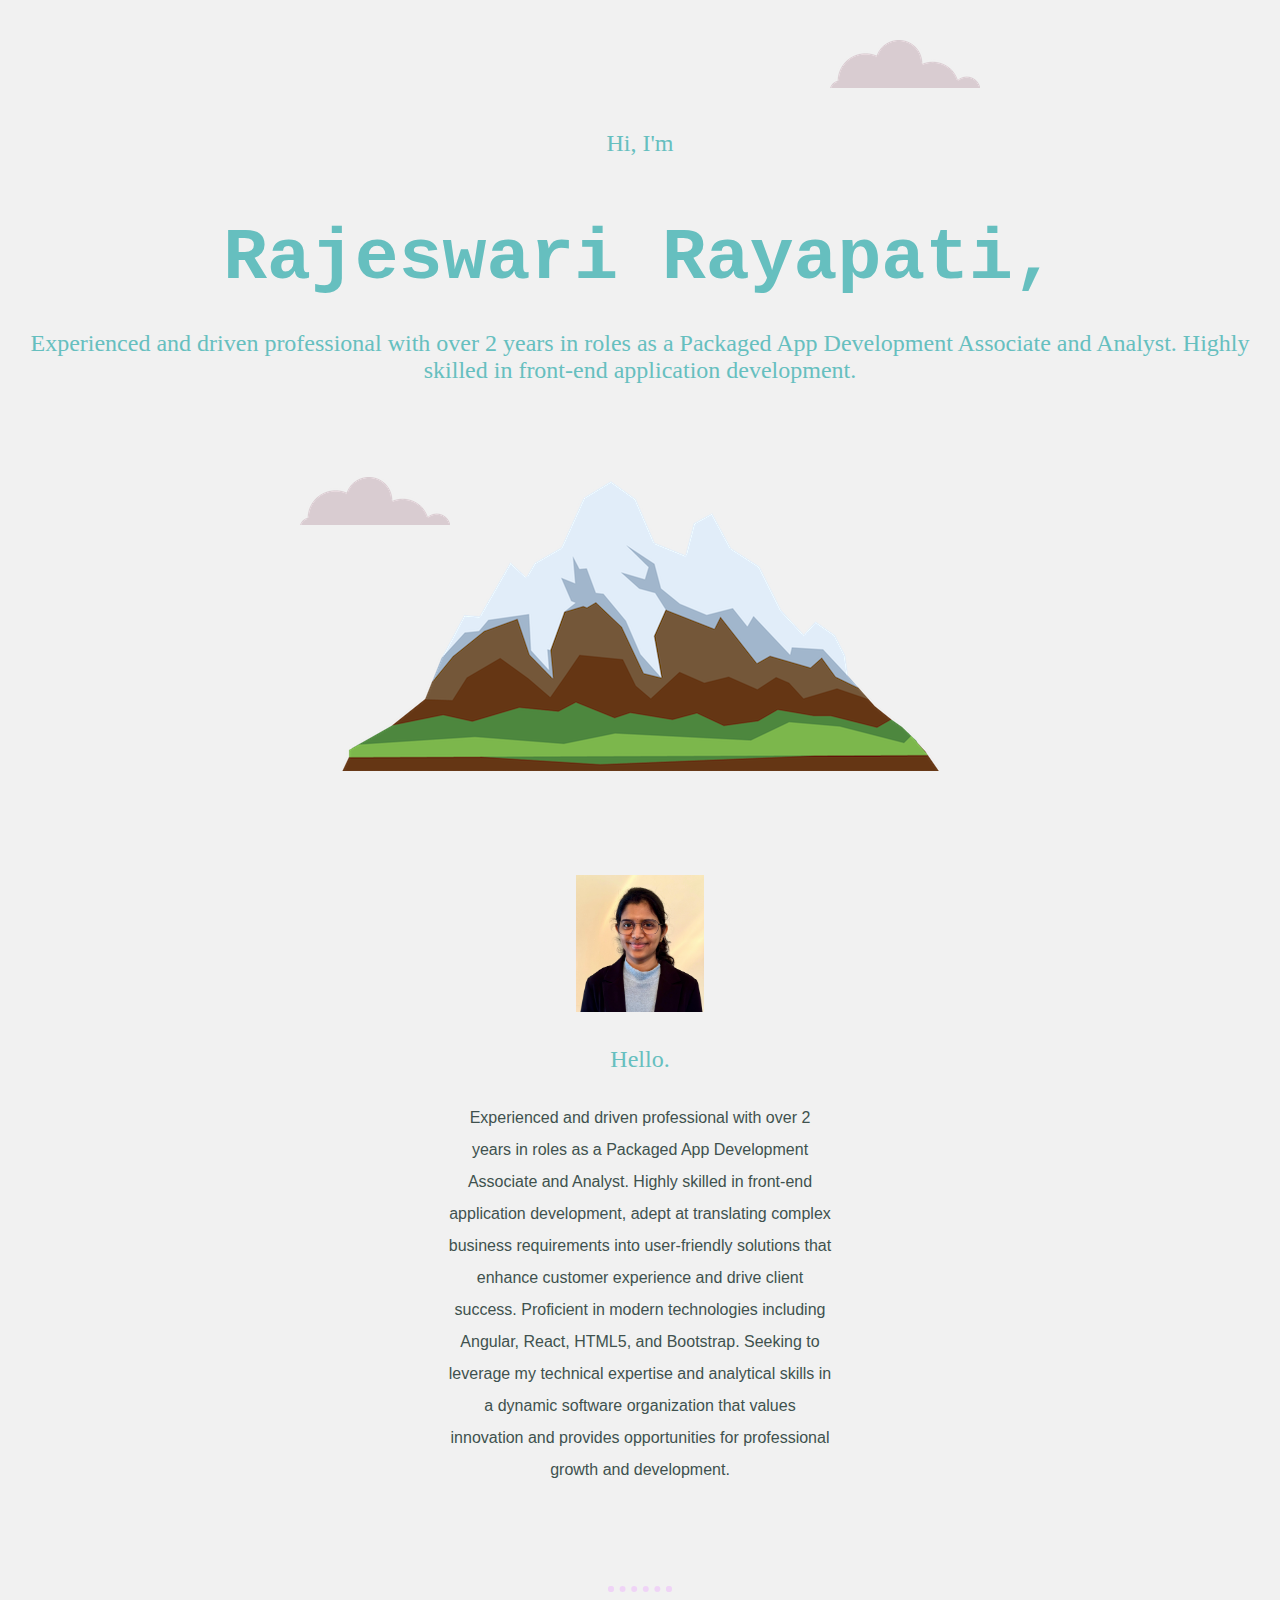
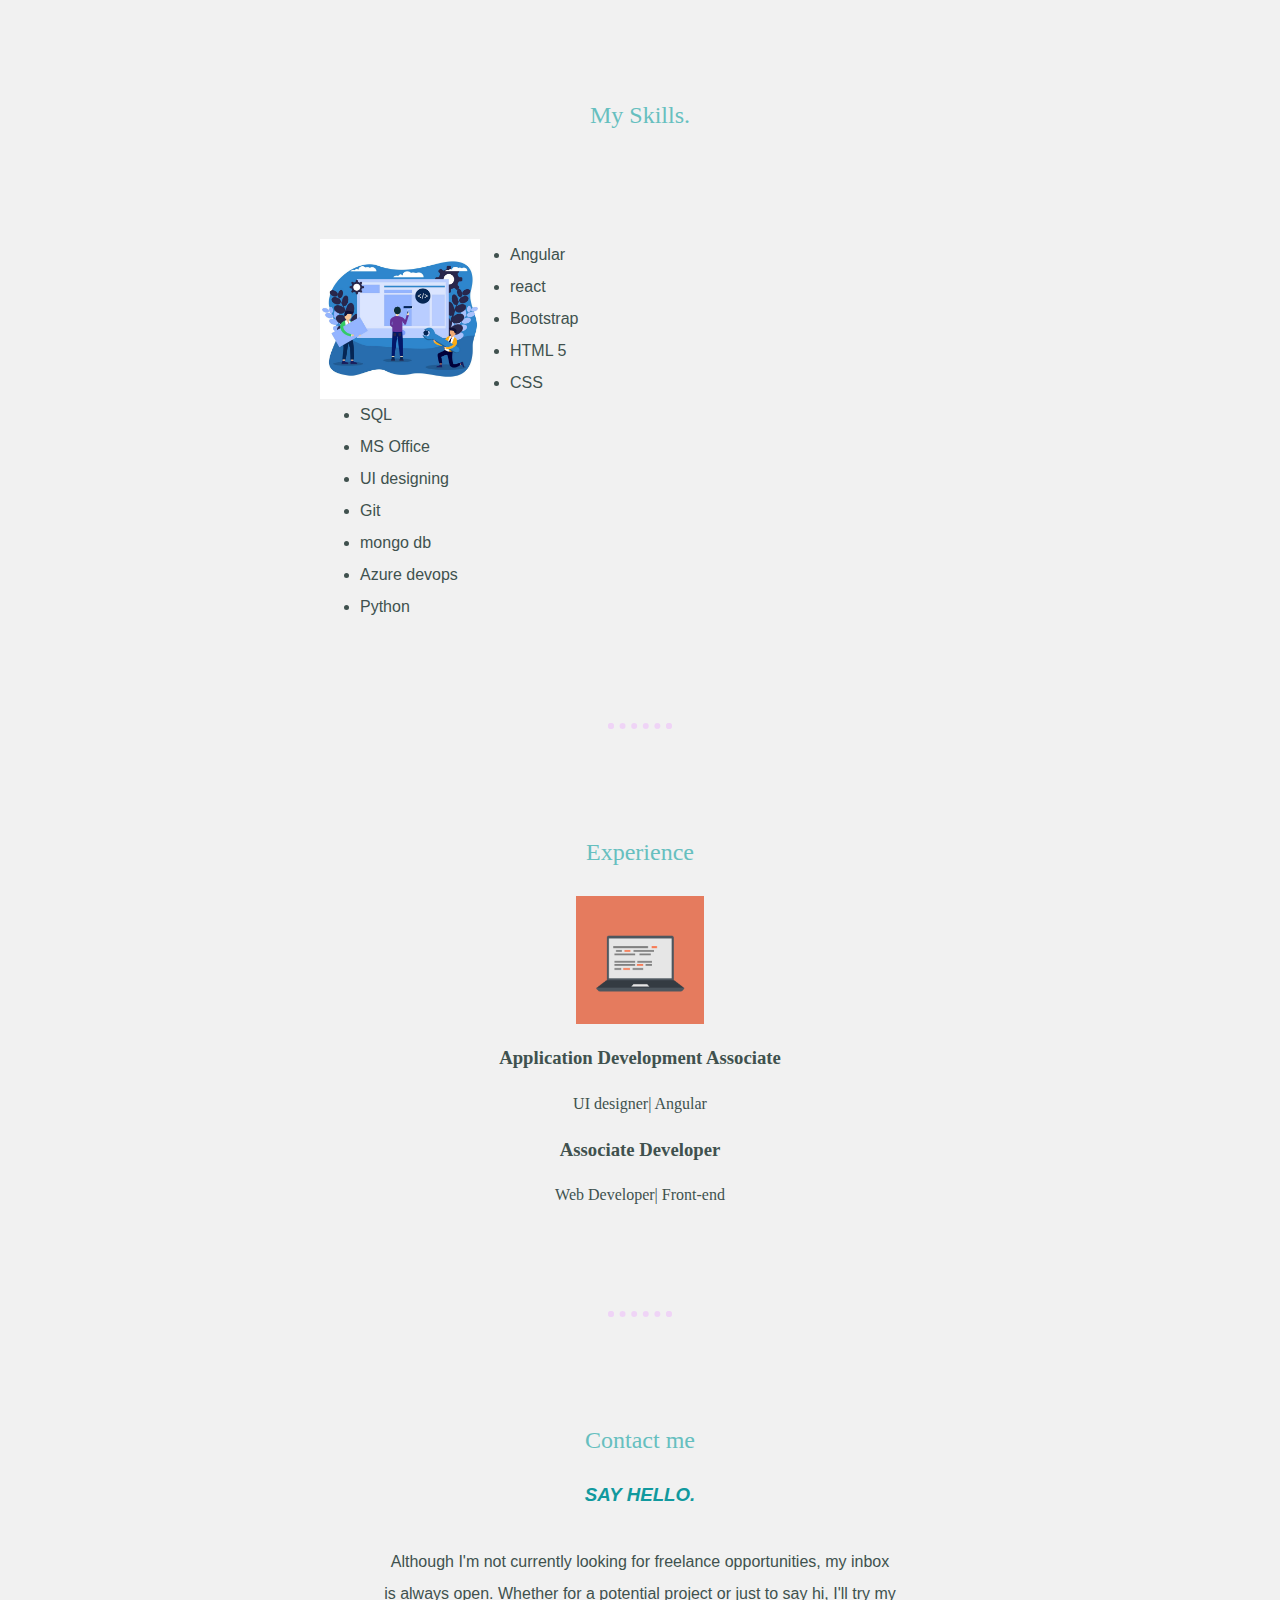
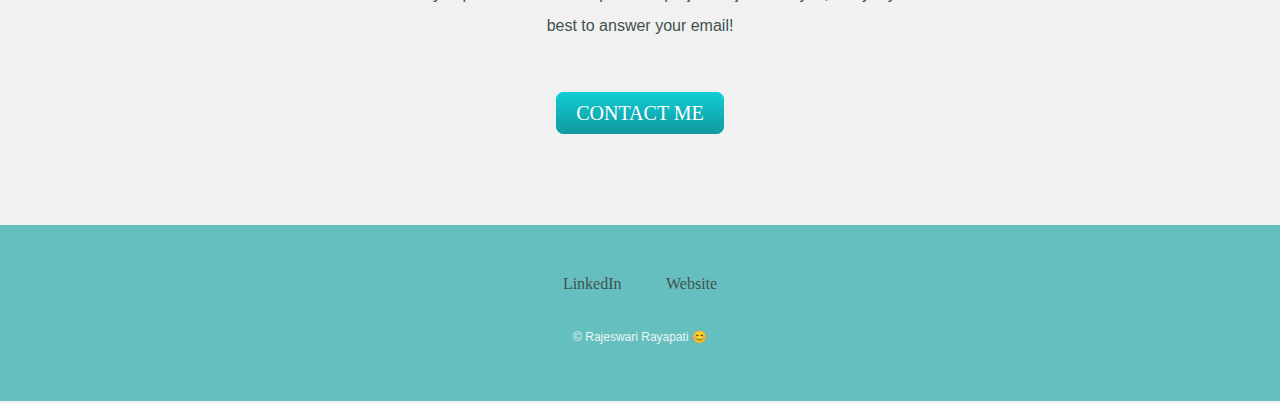
<file: index.html>
<!DOCTYPE html>
<html lang="en">
<head>
    <meta charset="UTF-8">
    <meta http-equiv="X-UA-Compatible" content="IE=edge">
    <meta name="viewport" content="width=device-width, initial-scale=1.0">
    <title>Rajeswari Rayapati</title>
    <link rel="stylesheet" href="css/styles.css">
</head>
<body>
    <div class="top-container">
        <img class="top-cloud" src="cloud.png" alt="sky">
        <h2>Hi, I'm</h2>
        <h1>Rajeswari Rayapati,</h1>
        <h2>Experienced and driven professional with over 2 years in roles as a Packaged App Development Associate and Analyst. Highly 
          skilled in front-end application development.</h2>
        <img class='bottom-cloud' src="cloud.png" alt="sky">
        <img class="mountain" src="mountain.png" alt="hills">
    </div> 
<div class="middle-container">
    <div class="profile">
      <img class='my' src="formalpicture.jpg" alt="Gowtham" width="10%">
      <h2>Hello.</h2>
      <p class="intro">Experienced and driven professional with over 2 years in roles as a Packaged App Development Associate and Analyst. Highly 
        skilled in front-end application development, adept at translating complex business requirements into user-friendly solutions that 
        enhance customer experience and drive client success. Proficient in modern technologies including Angular, React, HTML5, and 
        Bootstrap. Seeking to leverage my technical expertise and analytical skills in a dynamic software organization that values 
        innovation and provides opportunities for professional growth and development.</p>
    </div>
    <hr>
    <div class="skills">
      <h2>My Skills.</h2>
      <div class="skill-row">
        <img class="mine" src="webdevelopment.png" alt="Web development">
        <ul>
          <li>Angular</li>
          <li>react</li>
          <li>Bootstrap</li>          
          <li>HTML 5</li>
          <li>CSS</li>
          <li>SQL</li>
          <li>MS Office</li>
          <li>UI designing</li>
          <li>Git</li>
          <li>mongo db</li>
          <li>Azure devops</li>
          <li>Python</li>
        </ul>
      </div>
      <hr>
      <div>
        <h2>Experience</h2>
        <img class="cert" src="computer.png" alt="Computer Certification">
        
        <div class="job">
          <h3><a href="Experience/Application Development Associate.html">Application Development Associate</a></h3>
          <p><a href="Experience/Application Development Associate.html">UI designer| Angular</a></p>
        </div>
        
        <div class="job">
          <h3><a href="Experience/Associate Developer.html">Associate Developer</a></h3>
          <p><a href="Experience/Associate Developer.html">Web Developer| Front-end</a></p>
        </div>
      </div>
          </div>
    <hr>
    <div class="contact-me">
      <h2>Contact me</h2>
      <h3><i>SAY HELLO.</i></h3>
      <p class="contact">Although I'm not currently looking for freelance opportunities, my inbox is always open. Whether for a potential project or just to say hi, I'll try my best to answer your email!</p>
      <a class="btn" href="mailto:rayapati1203@gmail.com">CONTACT ME</a>
    </div>
  </div>
  <div class="bottom-container">
    <a class="footer-link" href="https://www.linkedin.com/in/rayapati1203/">LinkedIn</a>
    <a class="footer-link" href="https://github.com/rayapati1200">Website</a>
    <p class="copyright">© Rajeswari Rayapati 😊</p>
  </div>
  
</body>
</html>
</file>
<file: css/styles.css>
body{
    margin:0;
    background-color:#F1F1F1 ; 
    color: #40514E;
    text-align: center;
    font-family: 'Segoe UI', Tahoma, Geneva, Verdana, sans-serif;
}
p{
    line-height: 2;
}
h1{
    margin: 50px auto 0 auto;
    color: #66BFBF;
    font-family: monospace;
    font-size: 5.625em;
}
h2{
    font-family: 'Times New Roman', Times, serif;
    font-size: 2.5 rem;
    font-weight: normal;
    color: #66BFBF;
    padding: 10px;
}
h3{
    font-family: Verdana, Geneva, Tahoma, sans-serif;
    color: #11999E;
}
hr{
    border: dotted #EAF6 6px;
    border-bottom: none;
    width: 4%;
    margin: 100px auto;
}
a{
    color: #40514E;
    font-family: 'Times New Roman', Times, serif;
    margin: 10px 20px;
    text-decoration: none;
}
a:hover{
    color: #eaf6f6;
}
.top-container{
    color: rgb(10,25,47);
    position: relative;
    padding-top: 100px;
}

.top-cloud{
    position: absolute;
    top: 40px;
    right: 300px;
}
.bottom-cloud{
    position: absolute;
    left: 300px;
    bottom: 250px;
}
.mine{
    float: left;
    width: 25%;
    margin-right: 30px;
}
.min{
    float: right;
    width: 25%;
    margin-left: 30px;
}
.cert{
    float: inherit;
    width: 10%;
    margin: inherit;
}
.skill-row{
    width: 50%;
    margin:100px auto;
    text-align: left;
    line-height: 2;
}
.middle-container{
    margin: 100px 0;
}
.intro{
    width: 30%;
    margin: auto;
}
.contact{
    width: 40%;
    margin: 40px auto 60px;

}
.bottom-container{
    background-color: #66bfbf;
    padding: 50px 0 20px;
}
.btn {
    background: #11cdd4;
    background-image: -webkit-linear-gradient(top, #11cdd4,  #11999e);
    background-image: -moz-linear-gradient(top, #11cdd4,  #11999e);
    background-image: -ms-linear-gradient(top, #11cdd4,  #11999e);
    background-image: -o-linear-gradient(top, #11cdd4,  #11999e);
    background-image: linear-gradient(to bottom, #11cdd4,  #11999e);
    -webkit-border-radius: 8;
    -moz-border-radius: 8;
    border-radius: 8px;
    font-family: 'Times New Roman', Times, serif;
    color: #ffffff;
    font-size: 20px;
    padding: 10px 20px 10px 20px;
    text-decoration: none;
  }
  
  .btn:hover {
    background: #30e3cb;
    background-image: -webkit-linear-gradient(top, #30e3cb, #2bc4ad);
    background-image: -moz-linear-gradient(top, #30e3cb, #2bc4ad);
    background-image: -ms-linear-gradient(top, #30e3cb, #2bc4ad);
    background-image: -o-linear-gradient(top, #30e3cb, #2bc4ad);
    background-image: linear-gradient(to bottom, #30e3cb, #2bc4ad);
    text-decoration: none;
  }
  .copyright{
      color: #eaf6f6;
      font-size: 0.75rem;
      padding: 20px 0;
  }
</file>
